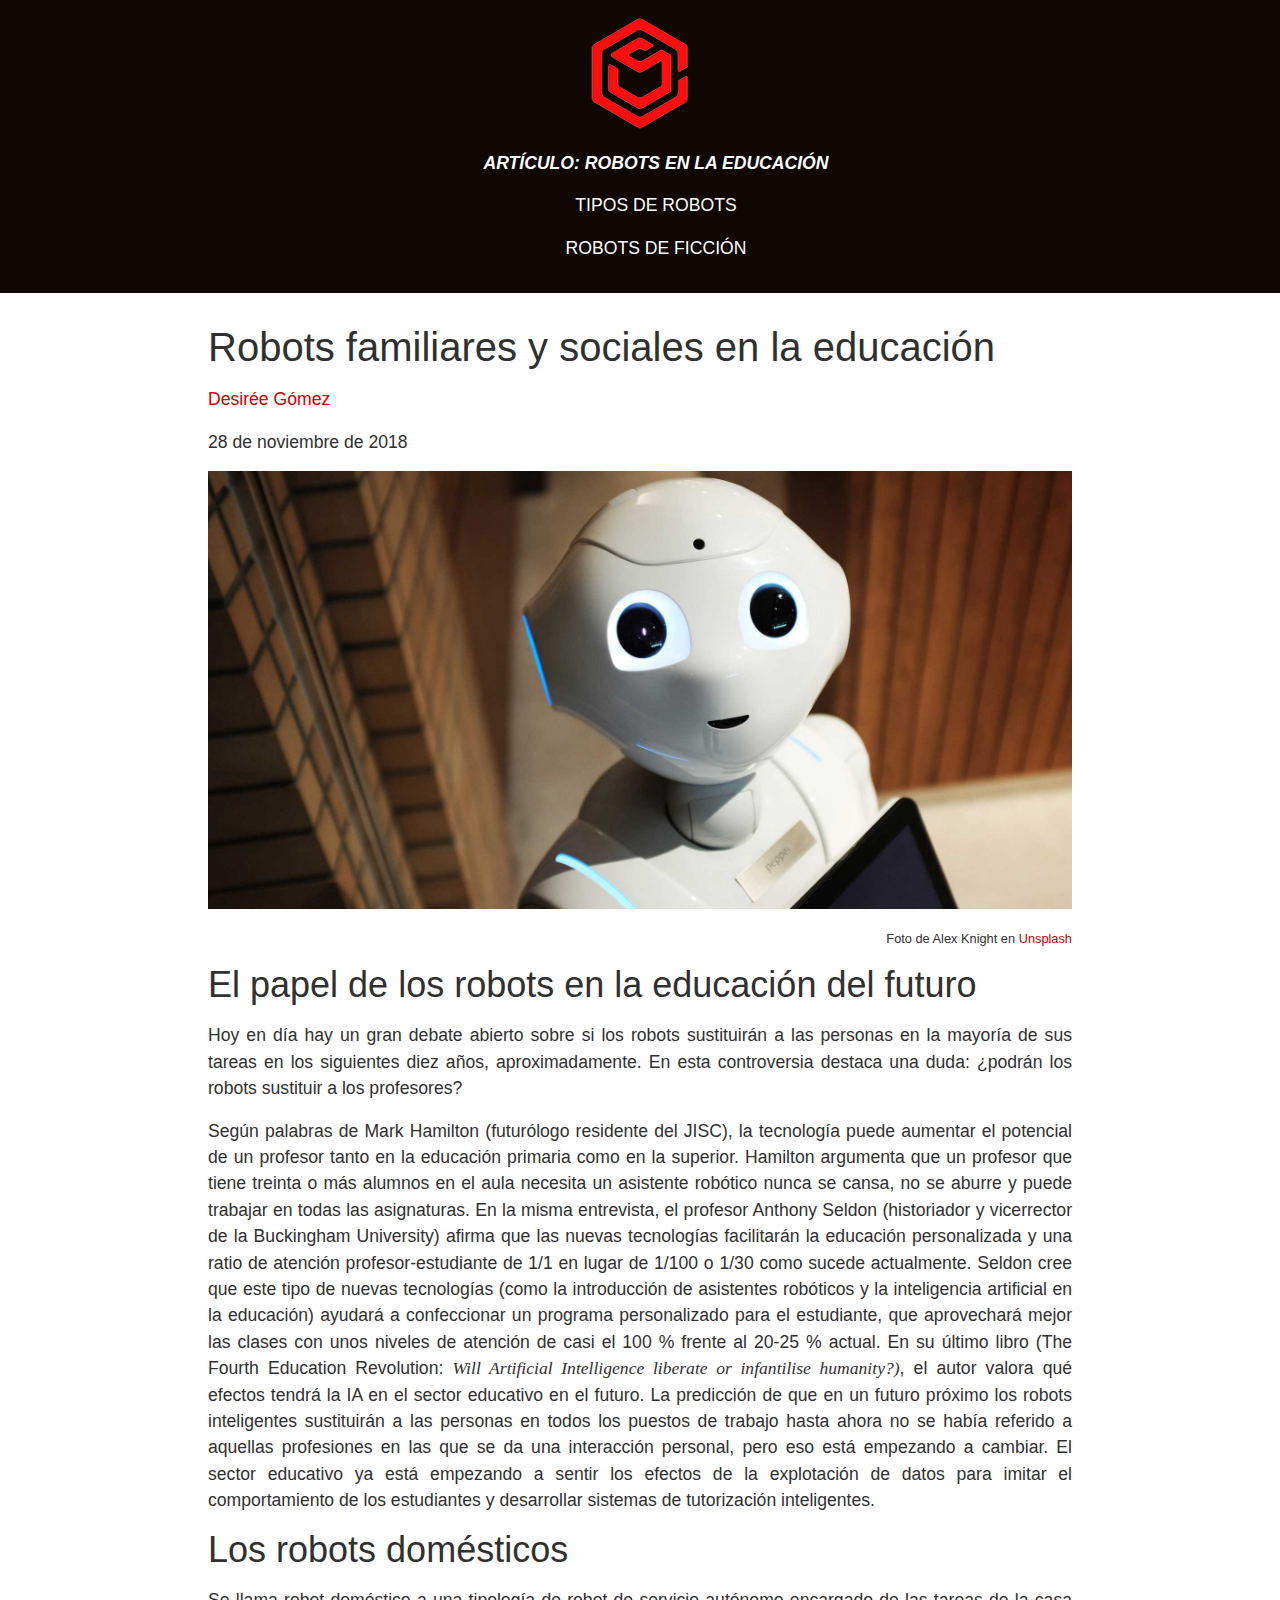
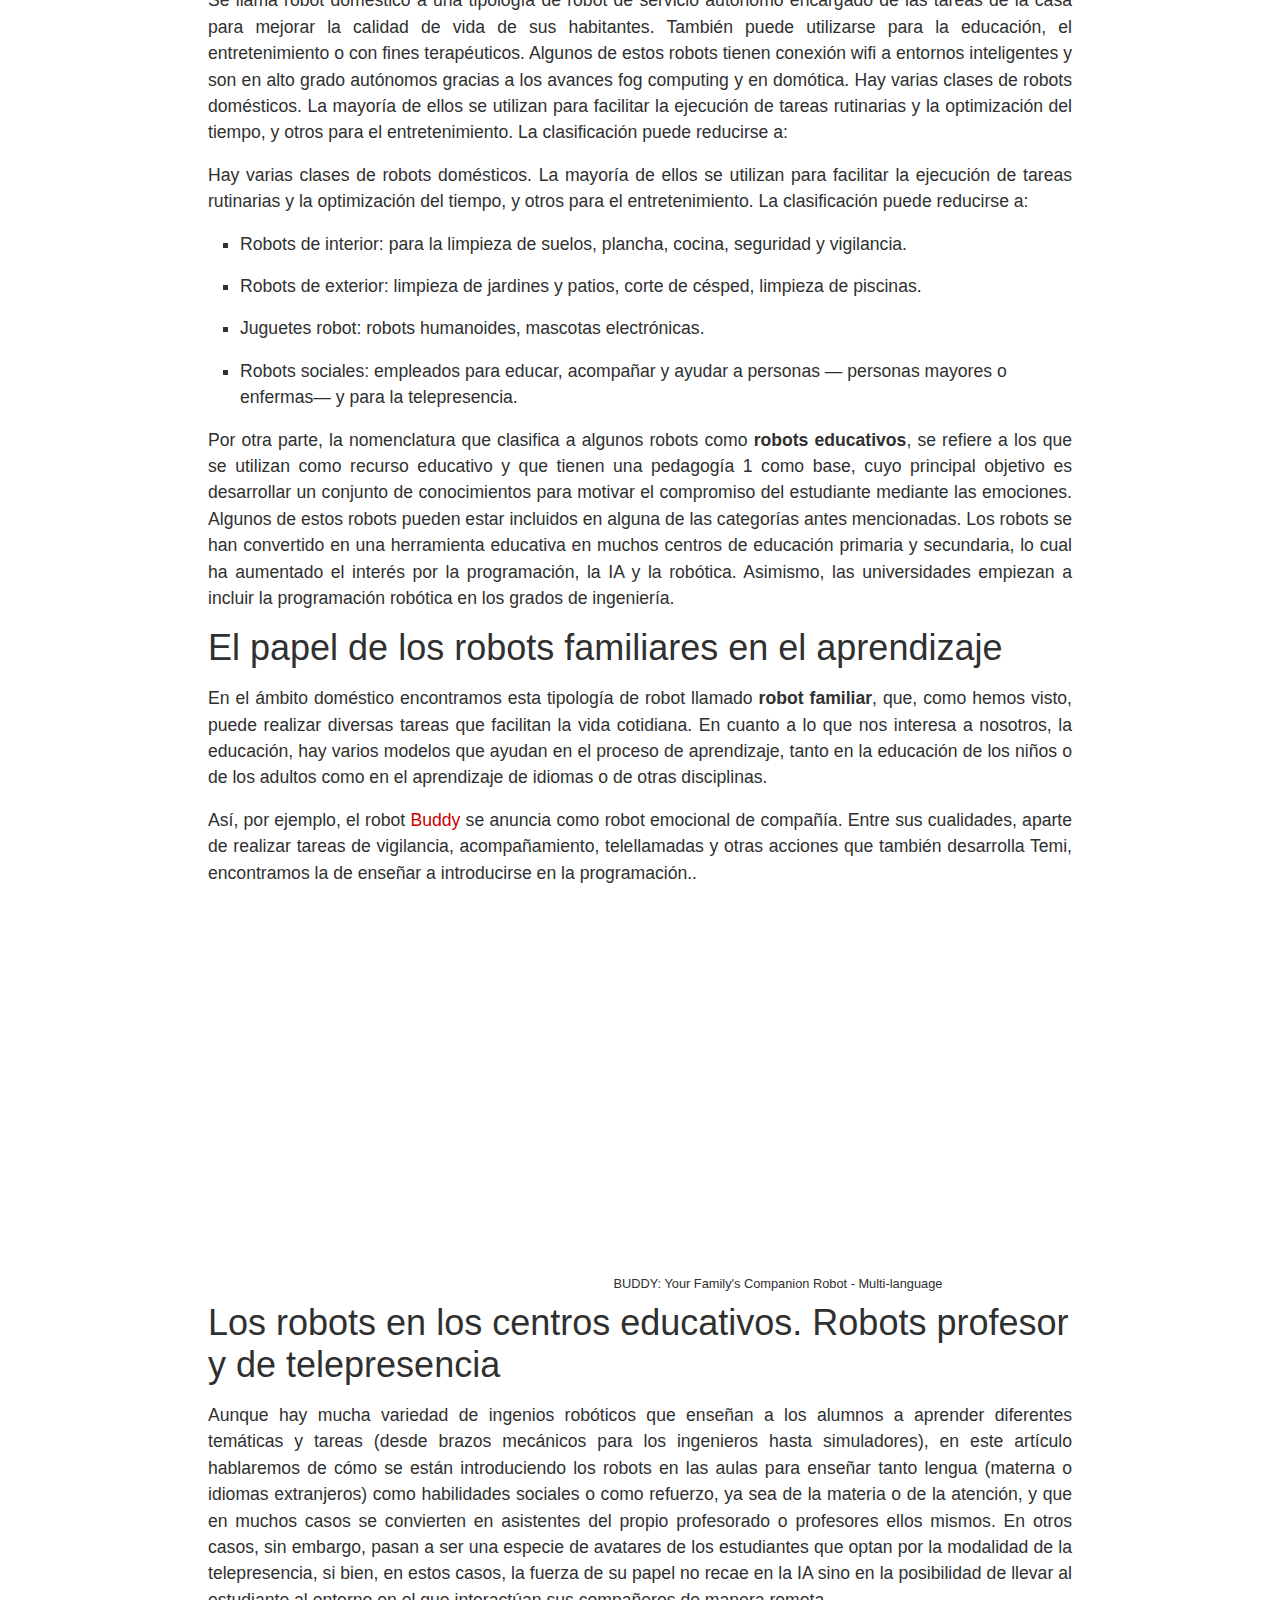
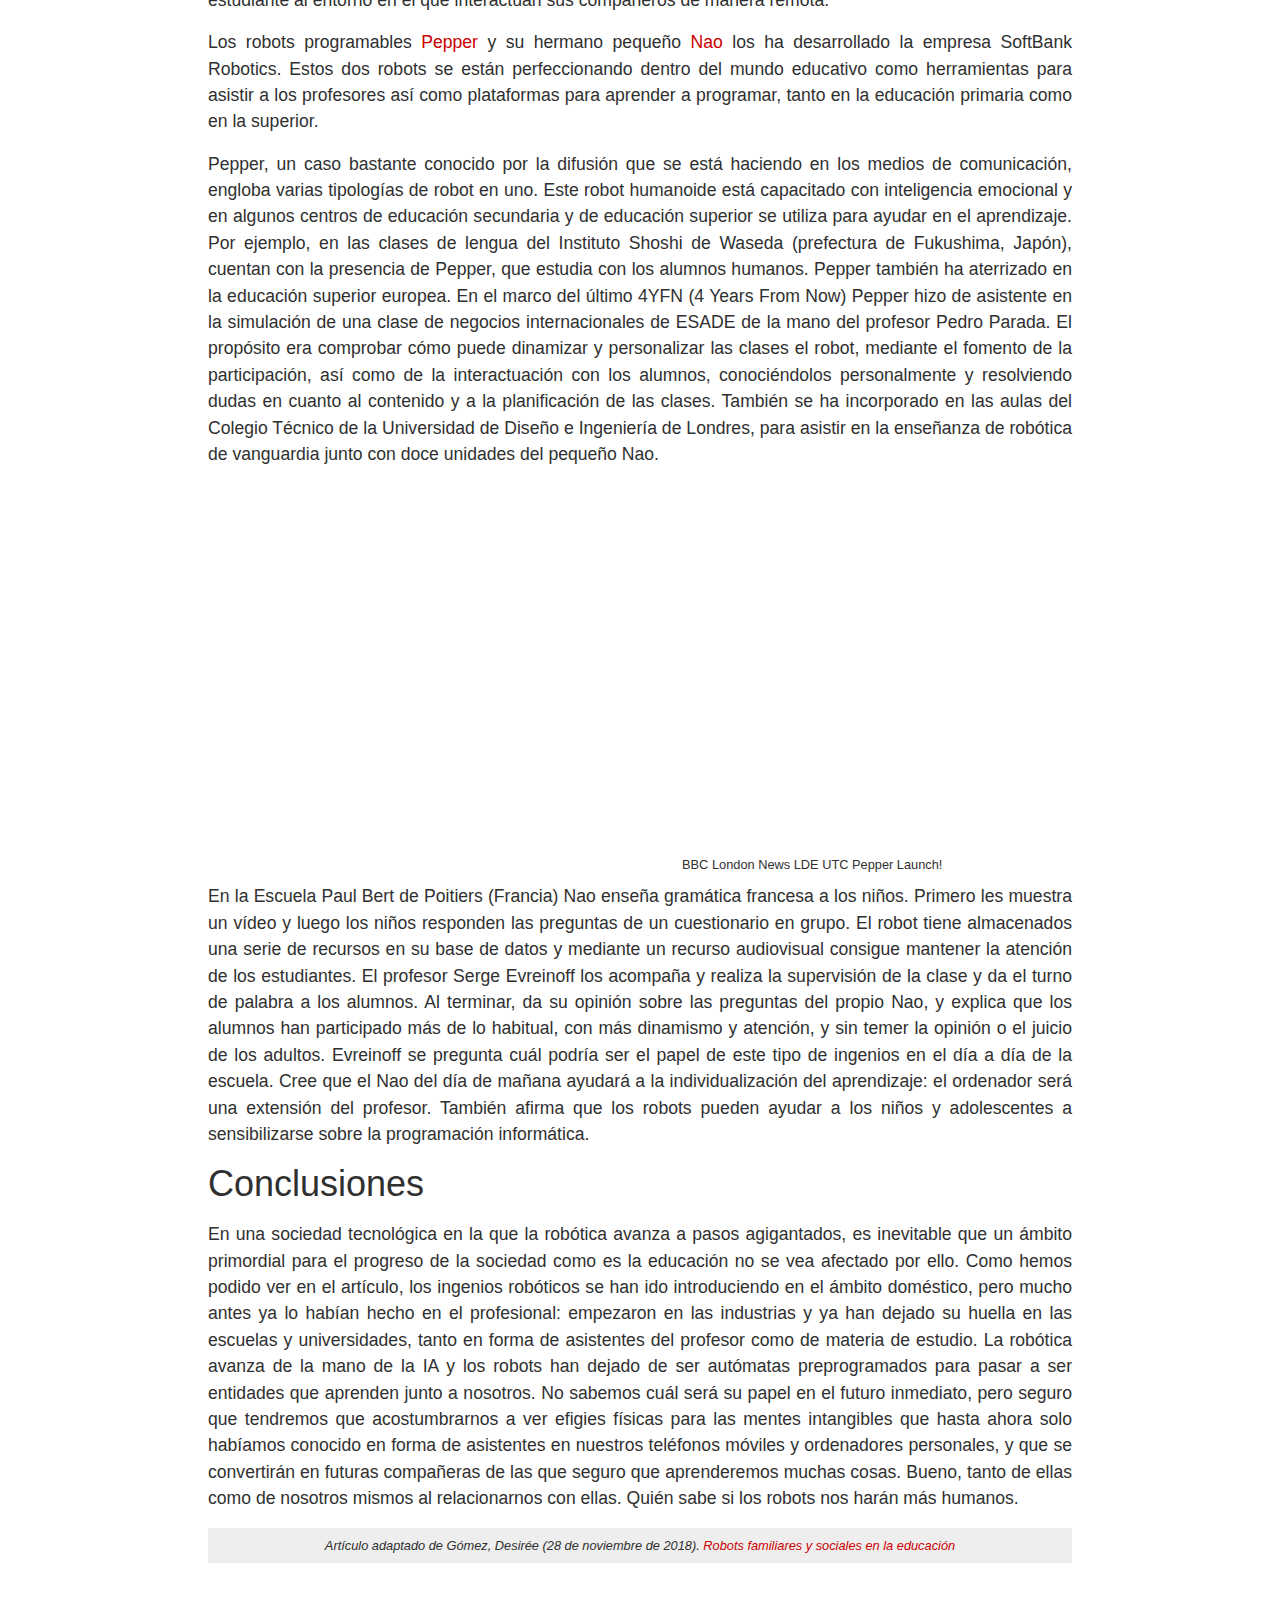
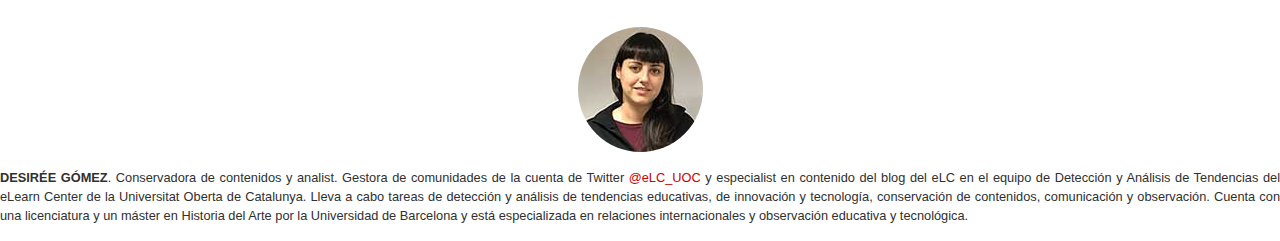
<file: index.html>
<!DOCTYPE html>
<html lang="es">
  <head>
    <meta charset="UTF-8" />
    <meta name="viewport" content="width=device-width, initial-scale=1.0" />
    <title>Robots - Inicio</title>
    <link rel="stylesheet" href="./index.css" />
  </head>
  <body>
    <header class="header">
      <nav>
        <a href="index.html">
          <img
            class="navbar__header__image"
            src="./img/isologo.png"
            alt="Logo"
          />
        </a>
        <ul class="navbar">
          <li class="navbar__item">
            <a class="link--active" href="index.html">
              Artículo: Robots en la educación
            </a>
          </li>
          <li class="navbar__item">
            <a href="tipos-de-robots.html">Tipos de robots</a>
          </li>
          <li class="navbar__item">
            <a href="robots-de-ficcion.html">Robots de ficción</a>
          </li>
        </ul>
      </nav>
    </header>
    <main class="main">
      <section>
        <h1>Robots familiares y sociales en la educación</h1>
        <p><a href="#desiree">Desirée Gómez</a></p>
        <p>28 de noviembre de 2018</p>

        <figure class="figure--imagen">
          <img
            class="image--responsive"
            src="./img/robot.jpg"
            alt="Imagen robot"
          />
          <figcaption>
            Foto de Alex Knight en
            <a target="_blank" href="https://unsplash.com/">Unsplash</a>
          </figcaption>
        </figure>
      </section>
      <section>
        <h2>El papel de los robots en la educación del futuro</h2>

        <p>
          Hoy en día hay un gran debate abierto sobre si los robots sustituirán
          a las personas en la mayoría de sus tareas en los siguientes diez
          años, aproximadamente. En esta controversia destaca una duda: ¿podrán
          los robots sustituir a los profesores?
        </p>

        <p>
          Según palabras de Mark Hamilton (futurólogo residente del JISC), la
          tecnología puede aumentar el potencial de un profesor tanto en la
          educación primaria como en la superior. Hamilton argumenta que un
          profesor que tiene treinta o más alumnos en el aula necesita un
          asistente robótico nunca se cansa, no se aburre y puede trabajar en
          todas las asignaturas. En la misma entrevista, el profesor Anthony
          Seldon (historiador y vicerrector de la Buckingham University) afirma
          que las nuevas tecnologías facilitarán la educación personalizada y
          una ratio de atención profesor-estudiante de 1/1 en lugar de 1/100 o
          1/30 como sucede actualmente. Seldon cree que este tipo de nuevas
          tecnologías (como la introducción de asistentes robóticos y la
          inteligencia artificial en la educación) ayudará a confeccionar un
          programa personalizado para el estudiante, que aprovechará mejor las
          clases con unos niveles de atención de casi el 100 % frente al 20-25 %
          actual. En su último libro (The Fourth Education Revolution:
          <em
            >Will Artificial Intelligence liberate or infantilise humanity?)</em
          >, el autor valora qué efectos tendrá la IA en el sector educativo en
          el futuro. La predicción de que en un futuro próximo los robots
          inteligentes sustituirán a las personas en todos los puestos de
          trabajo hasta ahora no se había referido a aquellas profesiones en las
          que se da una interacción personal, pero eso está empezando a cambiar.
          El sector educativo ya está empezando a sentir los efectos de la
          explotación de datos para imitar el comportamiento de los estudiantes
          y desarrollar sistemas de tutorización inteligentes.
        </p>
      </section>

      <section>
        <h2>Los robots domésticos</h2>
        <p>
          Se llama robot doméstico a una tipología de robot de servicio autónomo
          encargado de las tareas de la casa para mejorar la calidad de vida de
          sus habitantes. También puede utilizarse para la educación, el
          entretenimiento o con fines terapéuticos. Algunos de estos robots
          tienen conexión wifi a entornos inteligentes y son en alto grado
          autónomos gracias a los avances fog computing y en domótica. Hay
          varias clases de robots domésticos. La mayoría de ellos se utilizan
          para facilitar la ejecución de tareas rutinarias y la optimización del
          tiempo, y otros para el entretenimiento. La clasificación puede
          reducirse a:
        </p>

        <p>
          Hay varias clases de robots domésticos. La mayoría de ellos se
          utilizan para facilitar la ejecución de tareas rutinarias y la
          optimización del tiempo, y otros para el entretenimiento. La
          clasificación puede reducirse a:
        </p>

        <ul class="list-square">
          <li>
            Robots de interior: para la limpieza de suelos, plancha, cocina,
            seguridad y vigilancia.
          </li>
          <li>
            Robots de exterior: limpieza de jardines y patios, corte de césped,
            limpieza de piscinas.
          </li>
          <li>
            Juguetes robot: robots humanoides, mascotas electrónicas.
          </li>
          <li>
            Robots sociales: empleados para educar, acompañar y ayudar a
            personas — personas mayores o enfermas— y para la telepresencia.
          </li>
        </ul>

        <p>
          Por otra parte, la nomenclatura que clasifica a algunos robots como
          <strong>robots educativos</strong>, se refiere a los que se utilizan
          como recurso educativo y que tienen una pedagogía 1 como base, cuyo
          principal objetivo es desarrollar un conjunto de conocimientos para
          motivar el compromiso del estudiante mediante las emociones. Algunos
          de estos robots pueden estar incluidos en alguna de las categorías
          antes mencionadas. Los robots se han convertido en una herramienta
          educativa en muchos centros de educación primaria y secundaria, lo
          cual ha aumentado el interés por la programación, la IA y la robótica.
          Asimismo, las universidades empiezan a incluir la programación
          robótica en los grados de ingeniería.
        </p>
      </section>

      <section>
        <h2>El papel de los robots familiares en el aprendizaje</h2>

        <p>
          En el ámbito doméstico encontramos esta tipología de robot llamado
          <strong>robot familiar</strong>, que, como hemos visto, puede realizar
          diversas tareas que facilitan la vida cotidiana. En cuanto a lo que
          nos interesa a nosotros, la educación, hay varios modelos que ayudan
          en el proceso de aprendizaje, tanto en la educación de los niños o de
          los adultos como en el aprendizaje de idiomas o de otras disciplinas.
        </p>
        <p>
          Así, por ejemplo, el robot <a target="_blank" href="https://buddytherobot.com/en/buddy-the-emotional-robot">Buddy</a> se anuncia como robot
          emocional de compañía. Entre sus cualidades, aparte de realizar tareas
          de vigilancia, acompañamiento, telellamadas y otras acciones que
          también desarrolla Temi, encontramos la de enseñar a introducirse en
          la programación..
        </p>

        <figure class="figure--video">
          <iframe
            src="https://www.youtube.com/embed/o2fa2kam1Es"
            title="BUDDY: Your Family's Companion Robot - Multi-language"
          >
          </iframe>
          <figcaption>
            BUDDY: Your Family's Companion Robot - Multi-language
          </figcaption>
        </figure>
      </section>

      <section>
        <h2>
          Los robots en los centros educativos. Robots profesor y de
          telepresencia
        </h2>
        <p>
          Aunque hay mucha variedad de ingenios robóticos que enseñan a los
          alumnos a aprender diferentes temáticas y tareas (desde brazos
          mecánicos para los ingenieros hasta simuladores), en este artículo
          hablaremos de cómo se están introduciendo los robots en las aulas para
          enseñar tanto lengua (materna o idiomas extranjeros) como habilidades
          sociales o como refuerzo, ya sea de la materia o de la atención, y que
          en muchos casos se convierten en asistentes del propio profesorado o
          profesores ellos mismos. En otros casos, sin embargo, pasan a ser una
          especie de avatares de los estudiantes que optan por la modalidad de
          la telepresencia, si bien, en estos casos, la fuerza de su papel no
          recae en la IA sino en la posibilidad de llevar al estudiante al
          entorno en el que interactúan sus compañeros de manera remota.
        </p>

        <p>
          Los robots programables <a target="_blank" href="https://www.softbankrobotics.com/emea/en/pepper">Pepper</a> y su hermano pequeño <a target="_blank" href="https://www.softbankrobotics.com/emea/en/nao">Nao</a>
          los ha desarrollado la empresa SoftBank Robotics. Estos dos robots se
          están perfeccionando dentro del mundo educativo como herramientas para
          asistir a los profesores así como plataformas para aprender a
          programar, tanto en la educación primaria como en la superior.
        </p>

        <p>
          Pepper, un caso bastante conocido por la difusión que se está haciendo
          en los medios de comunicación, engloba varias tipologías de robot en
          uno. Este robot humanoide está capacitado con inteligencia emocional y
          en algunos centros de educación secundaria y de educación superior se
          utiliza para ayudar en el aprendizaje. Por ejemplo, en las clases de
          lengua del Instituto Shoshi de Waseda (prefectura de Fukushima,
          Japón), cuentan con la presencia de Pepper, que estudia con los
          alumnos humanos. Pepper también ha aterrizado en la educación superior
          europea. En el marco del último 4YFN (4 Years From Now) Pepper hizo de
          asistente en la simulación de una clase de negocios internacionales de
          ESADE de la mano del profesor Pedro Parada. El propósito era comprobar
          cómo puede dinamizar y personalizar las clases el robot, mediante el
          fomento de la participación, así como de la interactuación con los
          alumnos, conociéndolos personalmente y resolviendo dudas en cuanto al
          contenido y a la planificación de las clases. También se ha
          incorporado en las aulas del Colegio Técnico de la Universidad de
          Diseño e Ingeniería de Londres, para asistir en la enseñanza de
          robótica de vanguardia junto con doce unidades del pequeño Nao.
        </p>

        <figure class="figure--video">
          <iframe
            src="https://www.youtube.com/embed/caS9ldjGgHE"
            title="Video"
          ></iframe>
          <figcaption>BBC London News LDE UTC Pepper Launch!</figcaption>
        </figure>

        <p>
          En la Escuela Paul Bert de Poitiers (Francia) Nao enseña gramática
          francesa a los niños. Primero les muestra un vídeo y luego los niños
          responden las preguntas de un cuestionario en grupo. El robot tiene
          almacenados una serie de recursos en su base de datos y mediante un
          recurso audiovisual consigue mantener la atención de los estudiantes.
          El profesor Serge Evreinoff los acompaña y realiza la supervisión de
          la clase y da el turno de palabra a los alumnos. Al terminar, da su
          opinión sobre las preguntas del propio Nao, y explica que los alumnos
          han participado más de lo habitual, con más dinamismo y atención, y
          sin temer la opinión o el juicio de los adultos. Evreinoff se pregunta
          cuál podría ser el papel de este tipo de ingenios en el día a día de
          la escuela. Cree que el Nao del día de mañana ayudará a la
          individualización del aprendizaje: el ordenador será una extensión del
          profesor. También afirma que los robots pueden ayudar a los niños y
          adolescentes a sensibilizarse sobre la programación informática.
        </p>
      </section>

      <section>
        <h2>Conclusiones</h2>
        <p>
          En una sociedad tecnológica en la que la robótica avanza a pasos
          agigantados, es inevitable que un ámbito primordial para el progreso
          de la sociedad como es la educación no se vea afectado por ello. Como
          hemos podido ver en el artículo, los ingenios robóticos se han ido
          introduciendo en el ámbito doméstico, pero mucho antes ya lo habían
          hecho en el profesional: empezaron en las industrias y ya han dejado
          su huella en las escuelas y universidades, tanto en forma de
          asistentes del profesor como de materia de estudio. La robótica avanza
          de la mano de la IA y los robots han dejado de ser autómatas
          preprogramados para pasar a ser entidades que aprenden junto a
          nosotros. No sabemos cuál será su papel en el futuro inmediato, pero
          seguro que tendremos que acostumbrarnos a ver efigies físicas para las
          mentes intangibles que hasta ahora solo habíamos conocido en forma de
          asistentes en nuestros teléfonos móviles y ordenadores personales, y
          que se convertirán en futuras compañeras de las que seguro que
          aprenderemos muchas cosas. Bueno, tanto de ellas como de nosotros
          mismos al relacionarnos con ellas. Quién sabe si los robots nos harán
          más humanos.
        </p>
      </section>

      <blockquote class="blockquote">
        Artículo adaptado de Gómez, Desirée (28 de noviembre de 2018).
        <a href="#"> Robots familiares y sociales en la educación </a>
      </blockquote>
    </main>
    <footer class="footer--principal" id="desiree">
      <figure class="footer__about-figure">
        <img class="footer__about-figure__image" src="./img/Desiree-Gomez.jpg" alt="Imagen Desiree" />

        <figcaption>
          <strong>Desirée Gómez</strong>. Conservadora de contenidos y analist.
          Gestora de comunidades de la cuenta de Twitter
          <a target="_blank" href="https://twitter.com/eLC_UOC">@eLC_UOC</a> y especialist en contenido del blog del eLC
          en el equipo de Detección y Análisis de Tendencias del eLearn Center
          de la Universitat Oberta de Catalunya. Lleva a cabo tareas de
          detección y análisis de tendencias educativas, de innovación y
          tecnología, conservación de contenidos, comunicación y observación.
          Cuenta con una licenciatura y un máster en Historia del Arte por la
          Universidad de Barcelona y está especializada en relaciones
          internacionales y observación educativa y tecnológica.
        </figcaption>
      </figure>
    </footer>
  </body>
</html>
</file>
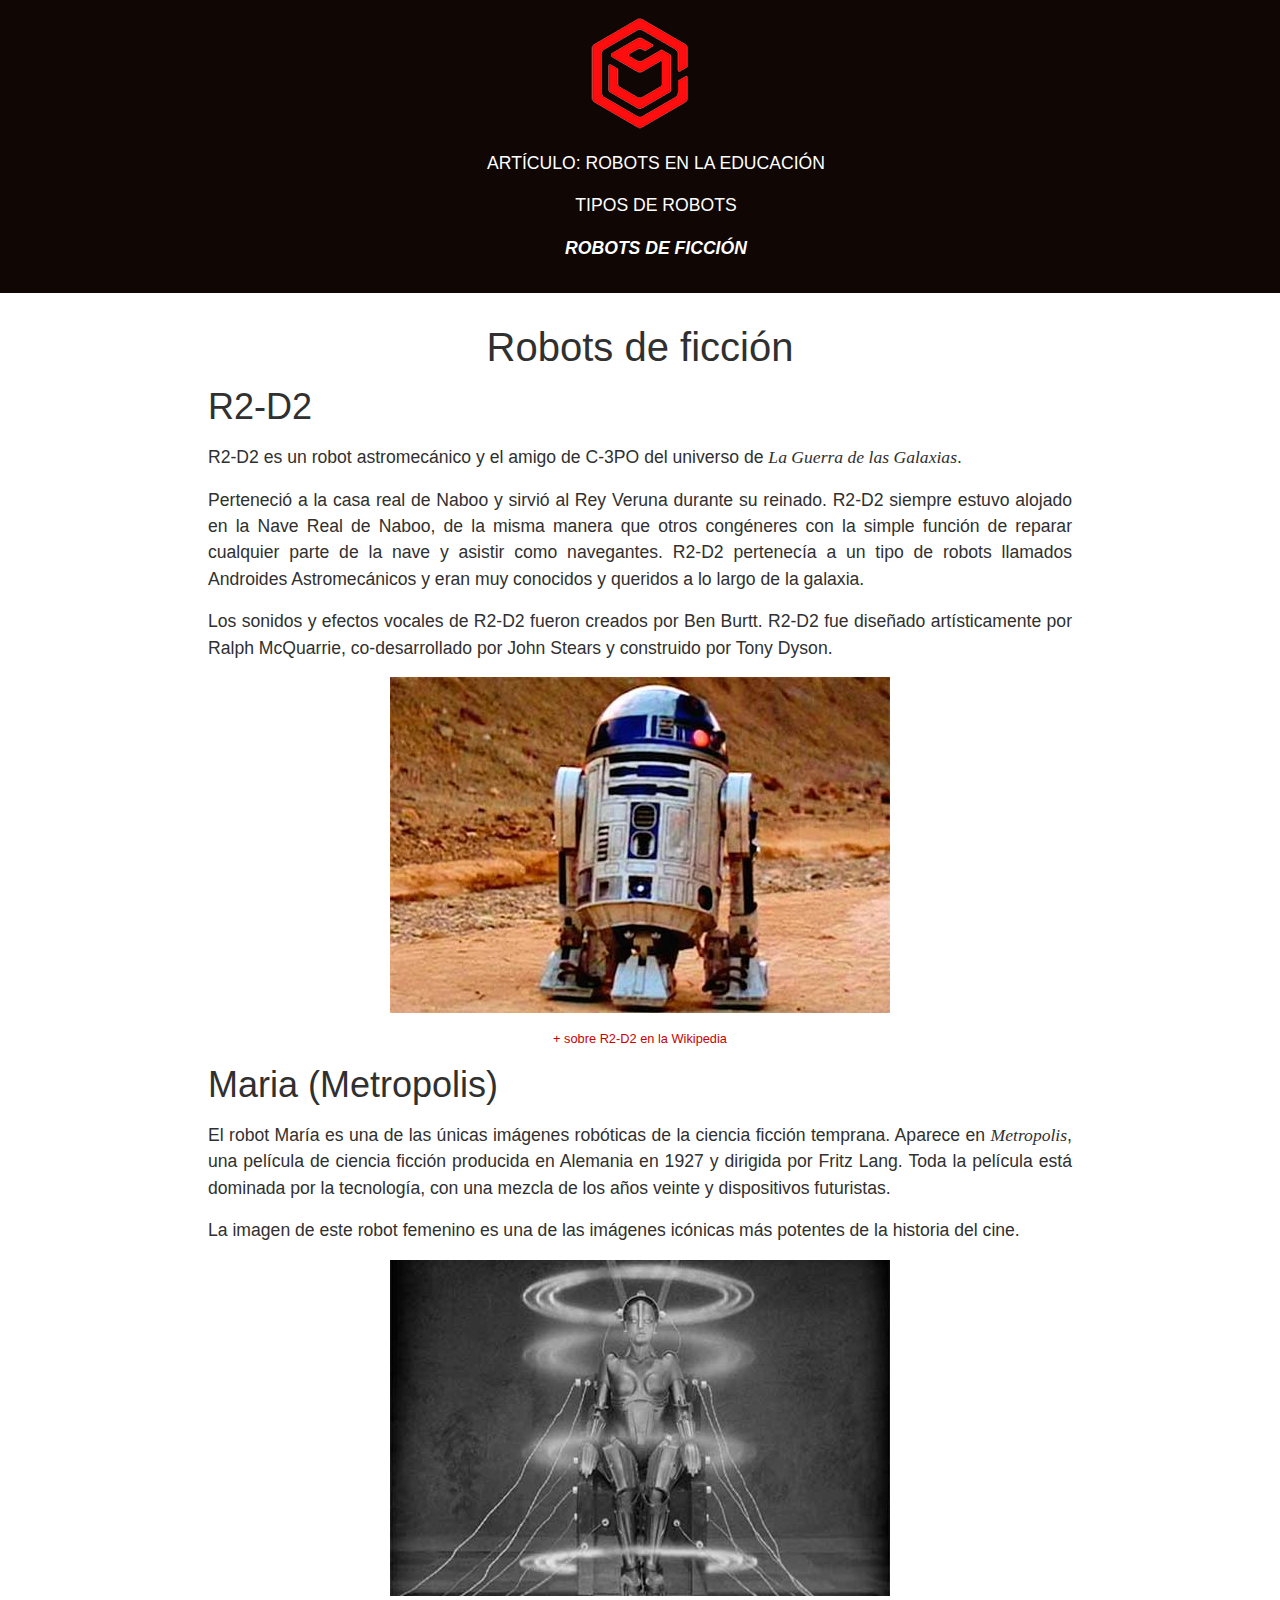
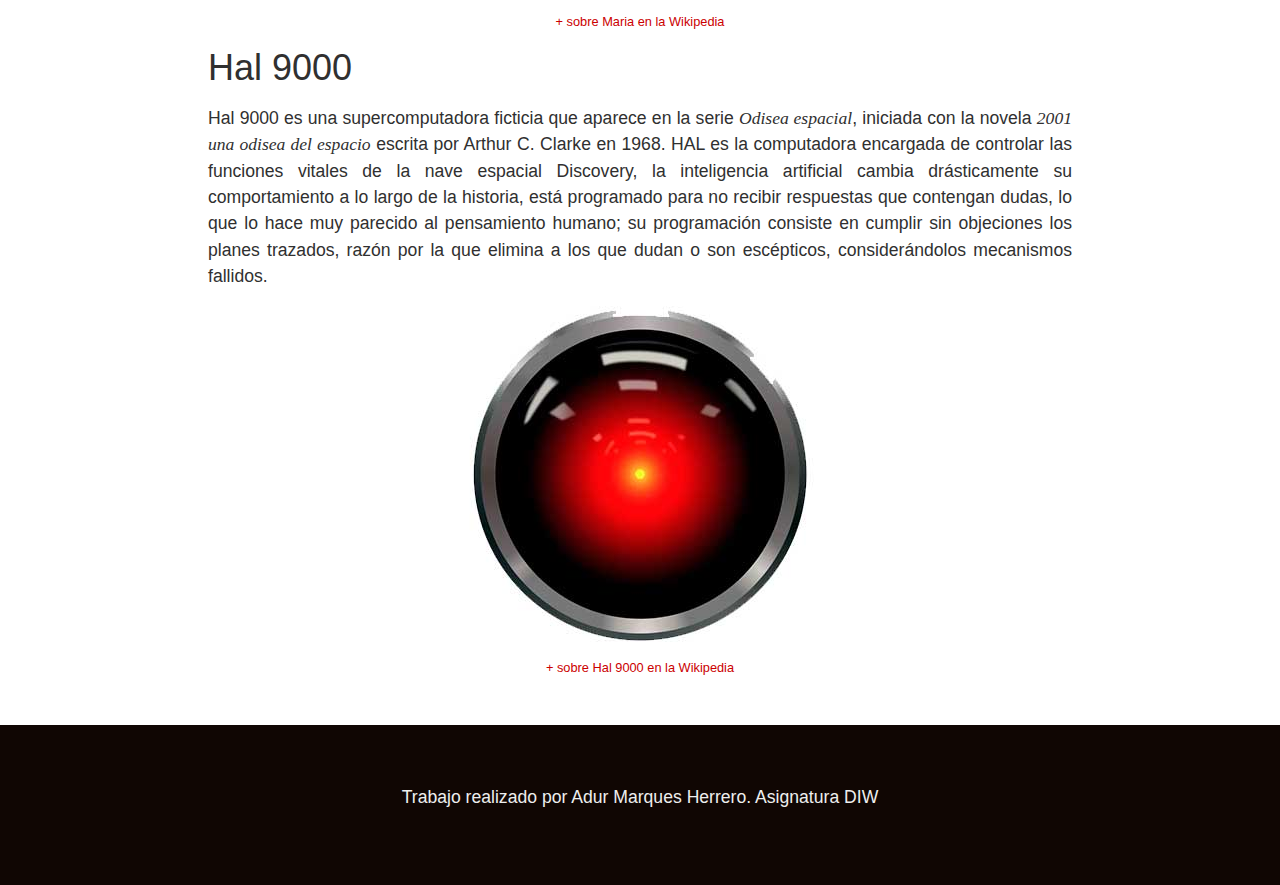
<file: robots-de-ficcion.html>
<!DOCTYPE html>
<html lang="es">
  <head>
    <meta charset="UTF-8" />
    <meta name="viewport" content="width=device-width, initial-scale=1.0" />
    <title>Robots - Robots de ficción</title>
    <link rel="stylesheet" href="./index.css" />
  </head>
  <body>
    <header class="header">
      <nav>
        <a href="index.html">
          <img
            class="navbar__header__image"
            src="./img/isologo.png"
            alt="Logo"
          />
        </a>
        <ul class="navbar">
          <li class="navbar__item">
            <a href="index.html"> Artículo: Robots en la educación </a>
          </li>
          <li class="navbar__item">
            <a href="tipos-de-robots.html">Tipos de robots</a>
          </li>
          <li class="navbar__item">
            <a class="link--active" href="robots-de-ficcion.html"
              >Robots de ficción</a
            >
          </li>
        </ul>
      </nav>
    </header>
    <main class="main">
      <h1 class="text--center">Robots de ficción</h1>

      <section>
        <h2>R2-D2</h2>
        <p>
          R2-D2 es un robot astromecánico y el amigo de C-3PO del universo de <em>La
          Guerra de las Galaxias</em>.
        </p>
        <p>
          Perteneció a la casa real de Naboo y sirvió al Rey Veruna durante su
          reinado. R2-D2 siempre estuvo alojado en la Nave Real de Naboo, de la
          misma manera que otros congéneres con la simple función de reparar
          cualquier parte de la nave y asistir como navegantes. R2-D2 pertenecía
          a un tipo de robots llamados Androides Astromecánicos y eran muy
          conocidos y queridos a lo largo de la galaxia.
        </p>
        <p>
          Los sonidos y efectos vocales de R2-D2 fueron creados por Ben Burtt.
          R2-D2 fue diseñado artísticamente por Ralph McQuarrie, co-desarrollado
          por John Stears y construido por Tony Dyson.
        </p>
        <figure class="figure--centered">
          <img class="image--responsive" src="./img/R2-D2.jpg" alt="Imagen R2-D2">
          <figcaption>
            <a href="#">+ sobre R2-D2 en la Wikipedia</a>
          </figcaption>
        </figure>
      </section>

      <section>
        <h2>Maria (Metropolis)</h2>
        <p>
          El robot María es una de las únicas imágenes robóticas de la ciencia
          ficción temprana. Aparece en <em>Metropolis</em>, una película de ciencia
          ficción producida en Alemania en 1927 y dirigida por Fritz Lang. Toda
          la película está dominada por la tecnología, con una mezcla de los
          años veinte y dispositivos futuristas.
        </p>
        <p>
          La imagen de este robot femenino es una de las imágenes icónicas más
          potentes de la historia del cine.
        </p>
        <figure class="figure--centered">
          <img class="image--responsive" src="./img/maria.jpg" alt="Imagen María">
          <figcaption>
            <a href="#"> + sobre Maria en la Wikipedia</a>
          </figcaption>
        </figure>
      </section>

      <section>
        <h2>Hal 9000</h2>
        <p>
          Hal 9000 es una supercomputadora ficticia que aparece en la serie
          <em>Odisea espacial</em>, iniciada con la novela <em>2001 una odisea del espacio</em>
          escrita por Arthur C. Clarke en 1968. HAL es la computadora encargada
          de controlar las funciones vitales de la nave espacial Discovery, la
          inteligencia artificial cambia drásticamente su comportamiento a lo
          largo de la historia, está programado para no recibir respuestas que
          contengan dudas, lo que lo hace muy parecido al pensamiento humano; su
          programación consiste en cumplir sin objeciones los planes trazados,
          razón por la que elimina a los que dudan o son escépticos,
          considerándolos mecanismos fallidos.
        </p>
        <figure class="figure--centered">
          <img class="image--responsive" src="./img/hal-9000.jpg" alt="Imagen Hal-9000">
          <figcaption>
            <a href="#">+ sobre Hal 9000 en la  Wikipedia</a>
          </figcaption>
        </figure>
      </section>
    </main>
    <footer class="footer--secondary">
      <p>Trabajo realizado por Adur Marques Herrero. Asignatura DIW</p>
    </footer>
  </body>
</html>
</file>
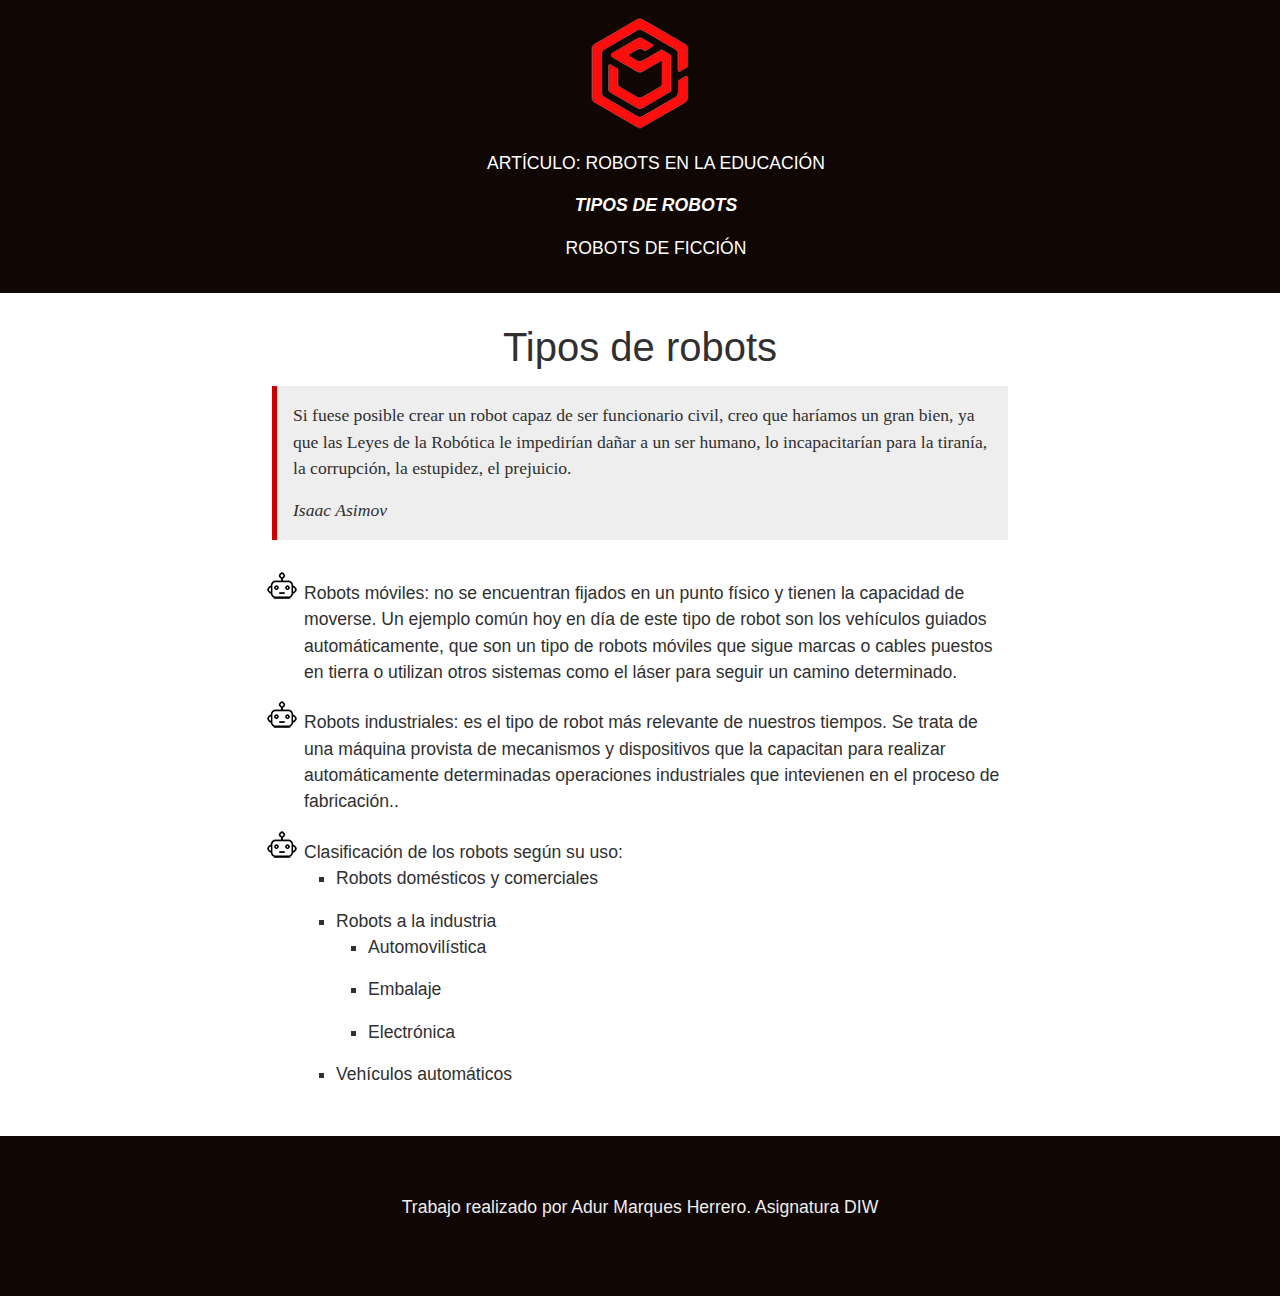
<file: tipos-de-robots.html>
<!DOCTYPE html>
<html lang="es">
  <head>
    <meta charset="UTF-8" />
    <meta name="viewport" content="width=device-width, initial-scale=1.0" />
    <title>Robots - Tipos de robots</title>
    <link rel="stylesheet" href="./index.css" />
  </head>
  <body>
    <header class="header">
      <nav>
        <a href="index.html">
          <img
            class="navbar__header__image"
            src="./img/isologo.png"
            alt="Logo"
          />
        </a>
        <ul class="navbar">
          <li class="navbar__item">
            <a href="index.html"> Artículo: Robots en la educación </a>
          </li>
          <li class="navbar__item">
            <a class="link--active" href="tipos-de-robots.html"
              >Tipos de robots</a
            >
          </li>
          <li class="navbar__item">
            <a href="robots-de-ficcion.html">Robots de ficción</a>
          </li>
        </ul>
      </nav>
    </header>
    <main class="main--compact">
      <h1 class="text--center">Tipos de robots</h1>

      <section>
        <blockquote class="blockquote--note">
          Si fuese posible crear un robot capaz de ser funcionario civil, creo
          que haríamos un gran bien, ya que las Leyes de la Robótica le
          impedirían dañar a un ser humano, lo incapacitarían para la tiranía,
          la corrupción, la estupidez, el prejuicio.

          <cite>Isaac Asimov</cite>
        </blockquote>

        <ul class="list-robots">
          <li>
            Robots móviles: no se encuentran fijados en un punto físico y tienen
            la capacidad de moverse. Un ejemplo común hoy en día de este tipo de
            robot son los vehículos guiados automáticamente, que son un tipo de
            robots móviles que sigue marcas o cables puestos en tierra o
            utilizan otros sistemas como el láser para seguir un camino
            determinado.
          </li>
          <li>
            Robots industriales: es el tipo de robot más relevante de nuestros
            tiempos. Se trata de una máquina provista de mecanismos y
            dispositivos que la capacitan para realizar automáticamente
            determinadas operaciones industriales que intevienen en el proceso
            de fabricación..
          </li>
          <li>
            Clasificación de los robots según su uso:
            <ul class="list-square">
              <li>Robots domésticos y comerciales</li>
              <li>
                Robots a la industria
                <ul>
                  <li>Automovilística</li>
                  <li>Embalaje</li>
                  <li>Electrónica</li>
                </ul>
              </li>
              <li>Vehículos automáticos</li>
            </ul>
          </li>
        </ul>
      </section>
    </main>
    <footer class="footer--secondary">
      <p>Trabajo realizado por Adur Marques Herrero. Asignatura DIW</p>
    </footer>
  </body>
</html>
</file>
<file: index.css>
:root {
  --color-primary: #303030;
  --color-secondary: #eeeeee;
  --color-black: #100603;
  --color-red: #cb0000;
}

*,
*::before,
*::after {
  margin: 0;
  padding: 0;
  box-sizing: border-box;
}

body {
  font-family: "Helvetica", sans-serif;
  color: var(--color-primary);
  display: flex;
  flex-direction: column;
  min-height: 100vh;
}

h1,
h2,
h3 {
  font-family: "Arial", sans-serif;
  margin-bottom: 1rem;
}

h1 {
  font-size: 2.5rem;
  font-weight: 500;
}
h2 {
  font-size: 2.25rem;
  font-weight: 500;
  margin: 1rem 0;
}
p {
  font-size: 1rem;
  text-align: justify;
  margin-bottom: 1rem;
  line-height: 1.5;
}

.text--center {
  text-align: center;
}

em {
  font-family: "Georgia", serif;
}

@media (min-width: 1200px) {
  p {
    font-size: 1.1rem;
  }
}

/* LISTAS */

ul {
  margin-left: 2rem;
  margin-bottom: 1rem;
  line-height: 1.5;
}

li {
  margin-bottom: 1rem;
}

@media (min-width: 1200px) {
  li {
    font-size: 1.1rem;
  }
}

.list-robots > li {
  list-style-image: url("./img/icon-robot.png");
}

.list-square > li {
  list-style-image: none;
  list-style-type: square;
}

/* FIN LISTAS */

a {
  color: var(--color-red);
  text-decoration: none;
}

a:hover {
  text-decoration: underline;
}

.image--responsive {
  max-width: 100%;
}

/* CONTENEDORES */

.header {
  width: 100%;
  background: var(--color-black);
  color: #fff;
  text-align: center;
  padding: 1rem 0;
  flex: 0 0 auto;
}

main {
  padding: 2rem 1rem;
  margin: 0 auto;
  flex: 1;
}

/* Movil */
@media (min-width: 480px) {
  .main {
    max-width: 90%;
  }
  .main--compact {
    max-width: 80%;
  }
}
/* Tablet */
@media (min-width: 768px) {
  .main {
    max-width: 85%;
  }
  .main--compact {
    max-width: 75%;
  }
}
/* Portatil */
@media (min-width: 1024px) {
  .main {
    max-width: 80%;
  }
  .main--compact {
    max-width: 70%;
  }
}
/* Escritorio */
@media (min-width: 1200px) {
  .main {
    max-width: 70%;
  }
  .main--compact {
    max-width: 60%;
  }
}

.navbar {
  list-style: none;
}

.navbar__item {
  text-transform: uppercase;
  margin-bottom: 1rem;
}

.navbar__item a {
  color: white;
  text-decoration: none;
}

.navbar__item a:hover {
  color: var(--color-red);
}

.navbar__item .link--active {
  font-style: italic;
  font-weight: bold;
}

.navbar__header__image {
  margin-bottom: 1rem;
}

footer {
  width: 100%;
  flex: 0 0 auto;
}

.footer--principal {
  margin-top: 2rem;
}

.footer--secondary {
  height: 10rem;
  background-color: #100603;
  color: var(--color-secondary);
  display: flex;
  justify-content: center;
  align-items: center;
}

.footer__about {
  width: 80%;
  margin: auto;
  display: block;
}

.footer__about-figure strong {
  text-transform: uppercase;
  font-weight: 700;
}

.footer__about-figure__image {
  display: block;
  border-radius: 100%;
  margin: auto;
}

.footer__about-figure figcaption {
  display: block;
  text-align: justify;
  margin: 1rem auto;
  font-size: 0.8rem;
}

/* FIN CONTENEDORES */

/* FIGURAS */

.figure--video {
  display: block;
  height: 25vw;
  width: 70%;
  margin: 3rem auto;
}

@media (max-width: 480px) {
  .figure--video {
    height: 60vw;
    width: 100%;
  }
}

@media (max-width: 768px) {
  .figure--video {
    height: 50vw;
    width: 90%;
  }
}

.figure--imagen {
  display: block;
  width: 100%;
}

.figure--centered img {
  margin: auto;
  display: block;
}

.figure--centered figcaption {
  text-align: center;
}

figcaption {
  display: block;
  text-align: right;
  margin: 1rem auto;
  font-size: 0.8rem;
  line-height: 1.5;
}

iframe {
  border: none;
  width: 100%;
  height: 100%;
}

/* FIN FIGURAS */

/* Citas */

blockquote {
  background: var(--color-secondary);
  padding: 0.5rem;
  line-height: 1.5;
}

.blockquote {
  font-style: italic;
  font-size: 0.8rem;
  text-align: center;
}

.blockquote--note {
  font-family: "Georgia", serif;
  font-size: 1.1rem;
  border-left: 5px solid var(--color-red);
  padding: 1rem;
  margin-bottom: 2rem;
}

.blockquote--note cite {
  margin-top: 1rem;
  display: block;
}

/* FIN Citas */
</file>
